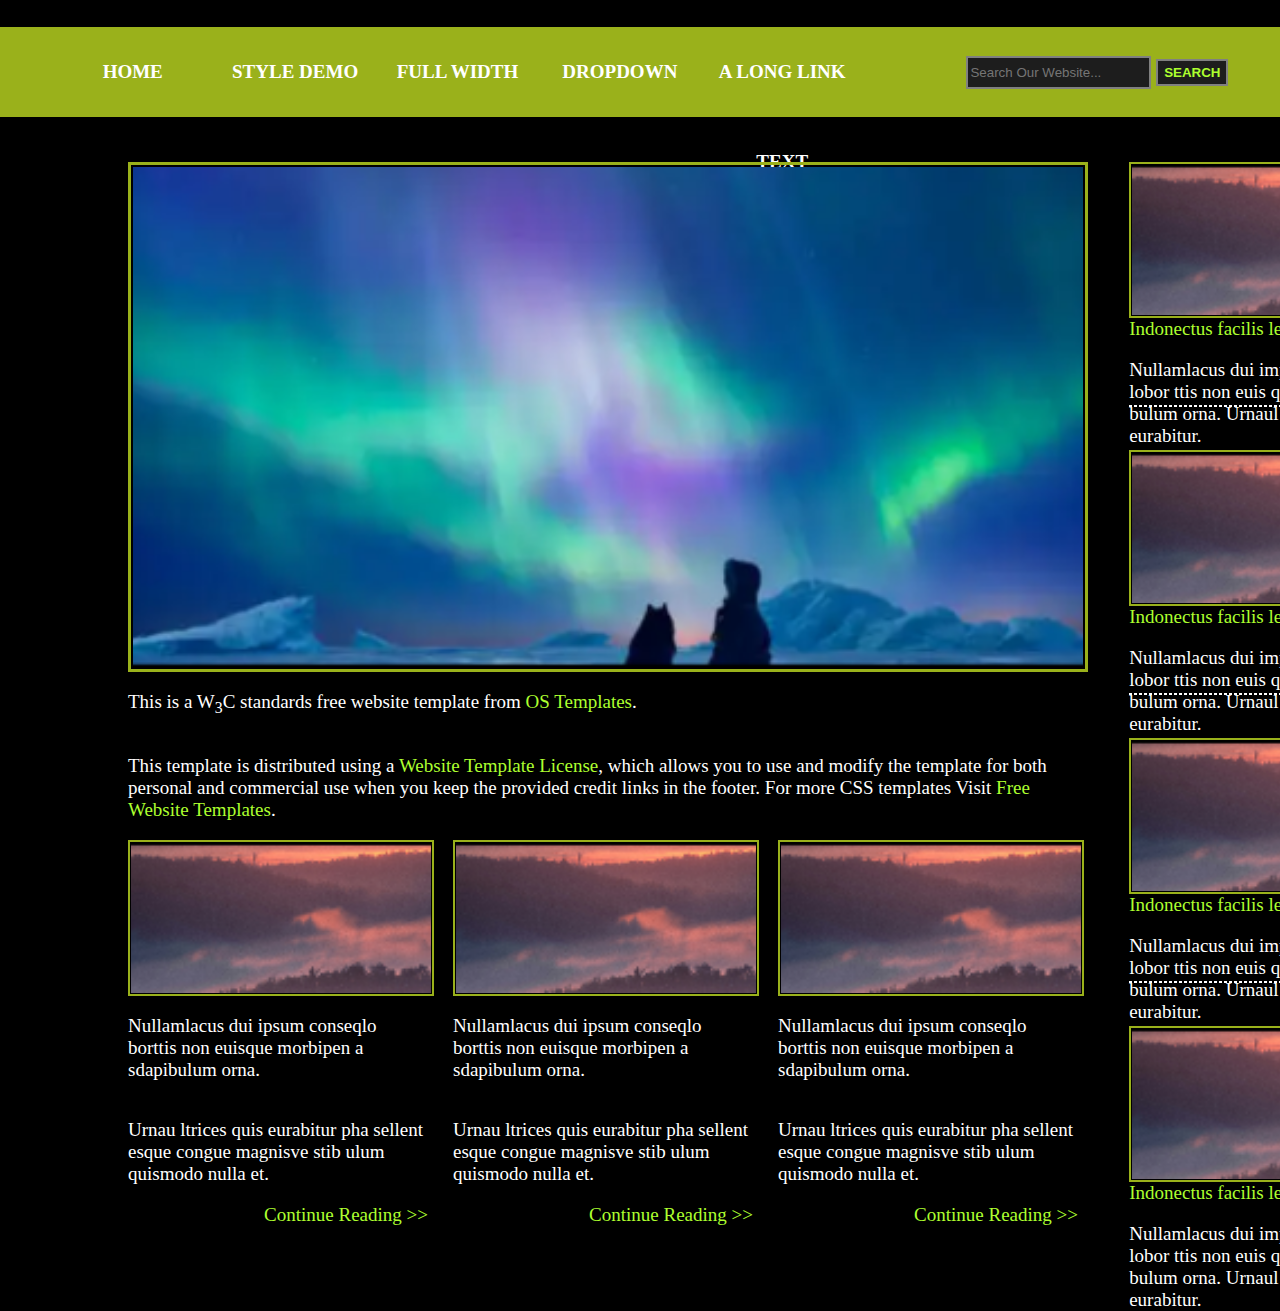
<file: Flexbox/index.html>
<!DOCTYPE html>
<html lang="en">
<head>
    <meta charset="UTF-8">
    <meta name="viewport" content="width=device-width, initial-scale=1.0">
    <title>Document</title>
    <link rel="stylesheet" href="styles.css">
</head>
<body>
    
    <header>
        <nav>
            <article class="navButtons">
                <a href="">HOME</a>
                <a href="">STYLE DEMO</a>
                <a href="">FULL WIDTH</a>
                <a href="">DROPDOWN</a>
                <a href="">A LONG LINK TEXT</a>
            </article>

            <form action="">
                <input type="text" placeholder="Search Our Website...">
                <button type="submit">SEARCH</button>
            </form>
        </nav>
    </header>

    <main>
        <!-- Section 1 -->
        <section>
            <section class="mainDesc">
                <img class="bigImg" src="./images/bigImage.png" alt="">
                <p>This is a W<sub>3</sub>C standards free website template from <a href="">OS Templates</a>.</p>
                <p>This template is distributed using a <a href="">Website Template License</a>, which allows you to use and modify the template for both personal 
                    and commercial use when you keep the provided credit links in the footer. For more CSS templates Visit <a href="">Free Website Templates</a>.</p>
            </section>

            <section>
                <article class="subDesc">
                    <img class="smallImg" src="./images/smallImgage1.png" alt=""> 
                    <p>Nullamlacus dui ipsum conseqlo borttis non euisque morbipen a sdapibulum orna.</p>
                    <p>Urnau ltrices quis eurabitur pha sellent esque congue magnisve stib ulum quismodo nulla et.</p>
                    <a href="">Continue Reading >></a>
                </article>

                <article class="subDesc">
                    <img class="smallImg" src="./images/smallImgage1.png" alt="">
                    <p>Nullamlacus dui ipsum conseqlo borttis non euisque morbipen a sdapibulum orna.</p>
                    <p>Urnau ltrices quis eurabitur pha sellent esque congue magnisve stib ulum quismodo nulla et.</p>
                    <a href="">Continue Reading >></a>
                </article>

                <article class="subDesc">
                    <img class="smallImg" src="./images/smallImgage1.png" alt="">
                    <p>Nullamlacus dui ipsum conseqlo borttis non euisque morbipen a sdapibulum orna.</p>
                    <p>Urnau ltrices quis eurabitur pha sellent esque congue magnisve stib ulum quismodo nulla et.</p>
                    <a href="">Continue Reading >></a>
                </article>
            </section>
        </section>

        <!-- Section 2 -->
        <section>
            <article class="sideDesc">
                <img class="smallImg" src="./images/smallImgage1.png" alt="">
                <a href="">Indonectus facilis leo.</a>
                <p>Nullamlacus dui impsum cons eque lobor ttis non euis que morbi penas dapi bulum orna. Urnaul trices quis eurabitur.</p>
            </article>
            <hr> <!------------------------------------------------------------------------------------>
            <article class="sideDesc">
                <img class="smallImg" src="./images/smallImgage1.png" alt="">
                <a href="">Indonectus facilis leo.</a>
                <p>Nullamlacus dui impsum cons eque lobor ttis non euis que morbi penas dapi bulum orna. Urnaul trices quis eurabitur.</p>
            </article class="sideDesc">
            <hr> <!------------------------------------------------------------------------------------>
            <article class="sideDesc">
                <img class="smallImg" src="./images/smallImgage1.png" alt="">
                <a href="">Indonectus facilis leo.</a>
                <p>Nullamlacus dui impsum cons eque lobor ttis non euis que morbi penas dapi bulum orna. Urnaul trices quis eurabitur.</p>
            </article>
            <hr> <!------------------------------------------------------------------------------------>
            <article class="sideDesc">
                <img class="smallImg" src="./images/smallImgage1.png" alt="">
                <a href="">Indonectus facilis leo.</a>
                <p>Nullamlacus dui impsum cons eque lobor ttis non euis que morbi penas dapi bulum orna. Urnaul trices quis eurabitur.</p>
            </article>
        </section>
    </main>

    <footer></footer>

</body>
</html>
</file>
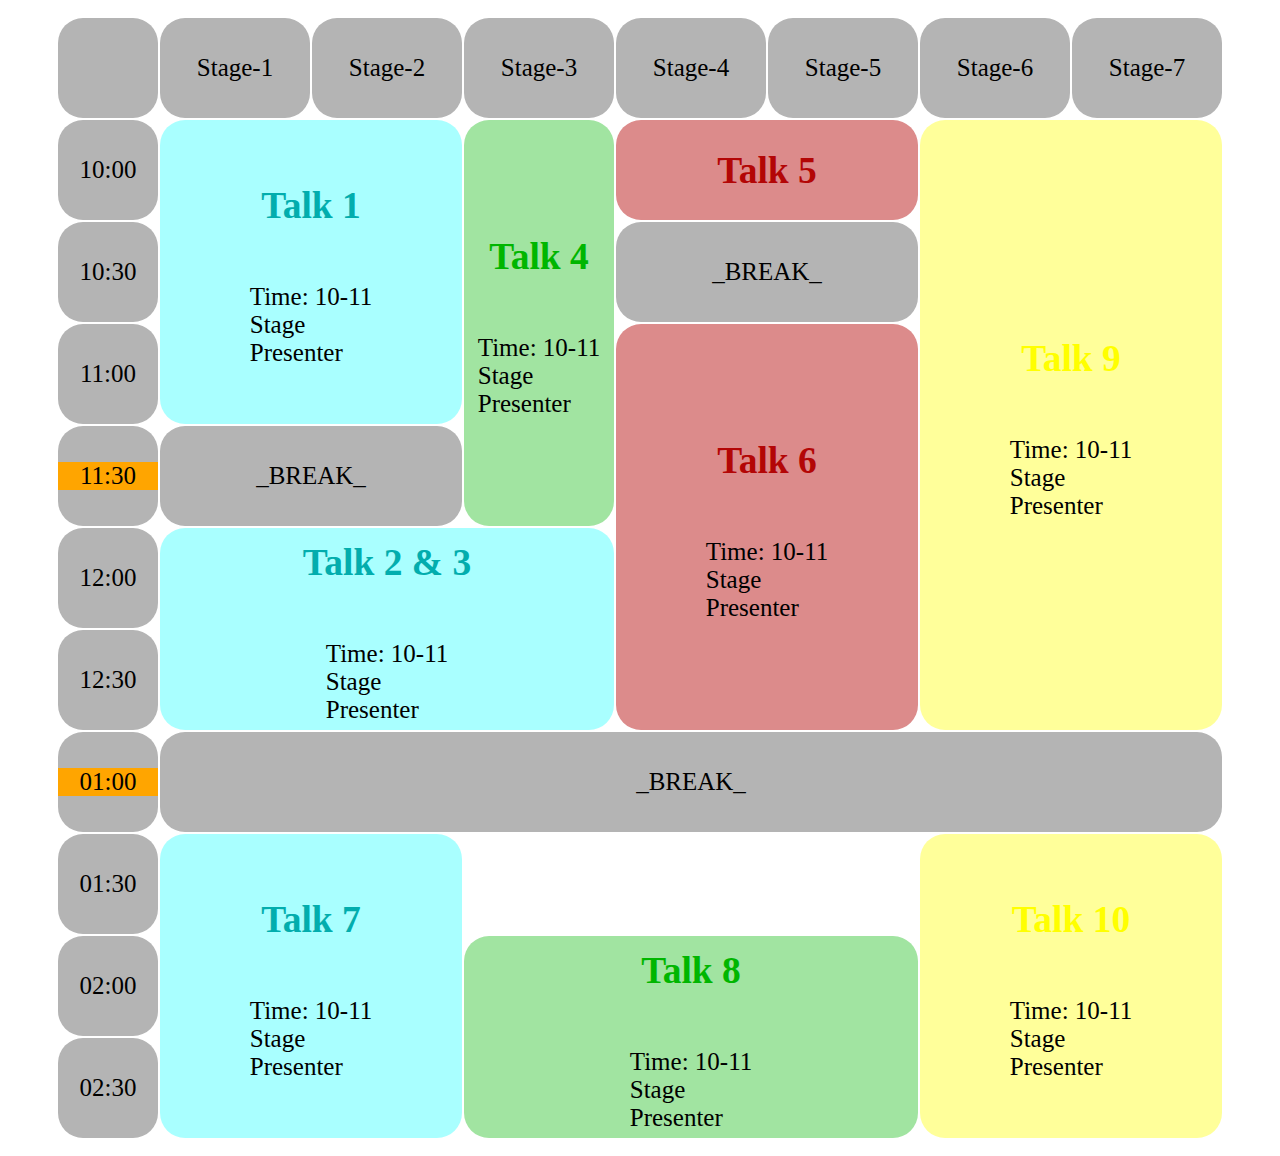
<file: Grid/index.html>
<!DOCTYPE html>
<html lang="en">
	<head>
		<meta charset="UTF-8" />
		<meta name="viewport" content="width=device-width, initial-scale=1.0" />
		<title>Document</title>
		<link rel="stylesheet" href="styles.css" />
	</head>

	<body>
		<main class="container">
			<div class="empty sides"></div>

			<div class="stage1 sides">Stage-1</div>
			<div class="stage2 sides">Stage-2</div>
			<div class="stage3 sides">Stage-3</div>
			<div class="stage4 sides">Stage-4</div>
			<div class="stage5 sides">Stage-5</div>
			<div class="stage6 sides">Stage-6</div>
			<div class="stage7 sides">Stage-7</div>

			<div class="talk1 talk">
				<h2>Talk 1</h2>
				<p>Time: 10-11<br />Stage<br />Presenter</p>
			</div>
			<div class="talk2 talk">
				<h2>Talk 2 & 3</h2>
				<p>Time: 10-11<br />Stage<br />Presenter</p>
			</div>
			<div class="talk3 talk">
				<h2>Talk 4</h2>
				<p>Time: 10-11<br />Stage<br />Presenter</p>
			</div>
			<div class="talk4 talk">
				<h2>Talk 5</h2>
			</div>
			<div class="talk5 talk">
				<h2>Talk 6</h2>
				<p>Time: 10-11<br />Stage<br />Presenter</p>
			</div>
			<div class="talk6 talk">
				<h2>Talk 7</h2>
				<p>Time: 10-11<br />Stage<br />Presenter</p>
			</div>
			<div class="talk7 talk">
				<h2>Talk 8</h2>
				<p>Time: 10-11<br />Stage<br />Presenter</p>
			</div>
			<div class="talk8 talk">
				<h2>Talk 9</h2>
				<p>Time: 10-11<br />Stage<br />Presenter</p>
			</div>
			<div class="talk9 talk">
				<h2>Talk 10</h2>
				<p>Time: 10-11<br />Stage<br />Presenter</p>
			</div>

			<div class="break1 break">_BREAK_</div>
			<div class="break2 break">_BREAK_</div>
			<div class="break3 break">_BREAK_</div>

			<div class="time1 sides">10:00</div>
			<div class="time2 sides">10:30</div>
			<div class="time3 sides">11:00</div>
			<div class="time4 sides"><mark>11:30</mark></div>
			<div class="time5 sides">12:00</div>
			<div class="time6 sides">12:30</div>
			<div class="time7 sides"><mark>01:00</mark></div>
			<div class="time8 sides">01:30</div>
			<div class="time9 sides">02:00</div>
			<div class="time10 sides">02:30</div>
		</main>
	</body>
</html>
</file>
<file: Flexbox/styles.css>
body {
	margin: 0;
	padding: 0;
	box-sizing: border-box;
	font-size: 19px;
	background-color: black;
	color: white;
}

nav {
	display: flex;
	justify-content: space-around;
	align-items: center;
	background-color: rgb(154, 177, 27);
	margin-top: 3vh;
	height: 10vh;
}

nav article {
	display: flex;
	justify-content: center;
	align-items: center;
	flex-grow: 0.5;
	height: 100%;
}

nav article a {
	text-align: center;
	line-height: 10vh;
	width: 100%;
	height: 100%;
	text-decoration: none;
	font-weight: 900;
	color: white;
}

nav article a:hover {
	background-color: rgb(0, 0, 0);
}

form input {
	height: 3vh;
	background-color: rgb(29, 29, 29);
	color: white;
	border: 2px solid gray;
}

form button {
	height: 3vh;
	background-color: rgb(29, 29, 29);
	line-height: 2.5vh;
	font-weight: 700;
	color: greenyellow;
	border: 2px solid gray;
}

main {
	display: flex;
	flex-direction: row;
	margin: 5vh 10vw;
}

main a {
	text-decoration: none;
	color: greenyellow;
}

main section:first-child {
	display: flex;
	flex-direction: column;
	margin-right: 2vw;
}

.mainDesc {
	width: 950px;
}

main section:first-child section:last-child {
	display: flex;
	flex-direction: row;
	justify-content: space-between;
	width: 950px;
}

.subDesc {
	display: flex;
	flex-direction: column;
	width: 300px;
}

.subDesc a {
	align-self: flex-end;
}

main section:last-child {
	display: flex;
	flex-direction: column;
	justify-content: space-between;
}

main section:last-child hr {
	width: 100%;
	border: 1px dashed white;
}

.sideDesc {
	height: 200px;
}

.sideDesc img {
	float: left;
}

.smallImg {
	width: 300px;
	height: 150px;
	object-fit: cover;
	padding: 1px;
	border: 2px solid rgb(154, 177, 27);
}

.bigImg {
	width: 950px;
	height: 500px;
	object-fit: cover;
	padding: 2px;
	border: 3px solid rgb(154, 177, 27);
}
</file>
<file: Grid/styles.css>
body {
	margin: 0;
	padding: 0;
	box-sizing: content-box;
	font-size: 25px;
}

.container {
	display: grid;
	justify-content: center;
	grid-template-columns: 100px repeat(7, 150px);
	grid-template-rows: repeat(11, 100px);
	grid-column-gap: 2px;
	grid-row-gap: 2px;
	margin: 2vh 3vw;
}

.sides,
.break,
.talk {
	background-color: rgb(180, 180, 180);
}

.empty {
	grid-area: 1 / 1 / 2 / 2;
}
.stage1 {
	grid-area: 1 / 2 / 2 / 3;
}
.stage2 {
	grid-area: 1 / 3 / 2 / 4;
}
.stage3 {
	grid-area: 1 / 4 / 2 / 5;
}
.stage4 {
	grid-area: 1 / 5 / 2 / 6;
}
.stage5 {
	grid-area: 1 / 6 / 2 / 7;
}
.stage6 {
	grid-area: 1 / 7 / 2 / 8;
}
.stage7 {
	grid-area: 1 / 8 / 2 / 9;
}

.time1 {
	grid-area: 2 / 1 / 3 / 2;
}
.time2 {
	grid-area: 3 / 1 / 4 / 2;
}
.time3 {
	grid-area: 4 / 1 / 5 / 2;
}
.time4 {
	grid-area: 5 / 1 / 6 / 2;
}
.time5 {
	grid-area: 6 / 1 / 7 / 2;
}
.time6 {
	grid-area: 7 / 1 / 8 / 2;
}
.time7 {
	grid-area: 8 / 1 / 9 / 2;
}
.time8 {
	grid-area: 9 / 1 / 10 / 2;
}
.time9 {
	grid-area: 10 / 1 / 11 / 2;
}
.time10 {
	grid-area: 11 / 1 / 12 / 2;
}

.break1 {
	grid-area: 5 / 2 / 6 / 4;
}
.break2 {
	grid-area: 3 / 5 / 4 / 7;
}
.break3 {
	grid-area: 8 / 2 / 9 / 9;
}

.talk1 {
	grid-area: 2 / 2 / 5 / 4;
	background-color: rgba(0, 255, 255, 0.336);
	color: rgb(2, 173, 173);
}
.talk2 {
	grid-area: 6 / 2 / 8 / 5;
	background-color: rgba(0, 255, 255, 0.336);
	color: rgb(2, 173, 173);
}
.talk3 {
	grid-area: 2 / 4 / 6 / 5;
	background-color: rgba(0, 182, 0, 0.37);
	color: rgb(0, 182, 0);
}
.talk4 {
	grid-area: 2 / 5 / 3 / 7;
	background-color: rgba(179, 6, 6, 0.466);
	color: rgb(179, 6, 6);
}
.talk5 {
	grid-area: 4 / 5 / 8 / 7;
	background-color: rgba(179, 6, 6, 0.466);
	color: rgb(179, 6, 6);
}
.talk6 {
	grid-area: 9 / 2 / 12 / 4;
	background-color: rgba(0, 255, 255, 0.336);
	color: rgb(2, 173, 173);
}
.talk7 {
	grid-area: 10 / 4 / 12 / 7;
	background-color: rgba(0, 182, 0, 0.37);
	color: rgb(0, 182, 0);
}
.talk8 {
	grid-area: 2 / 7 / 8 / 9;
	background-color: rgba(255, 255, 0, 0.397);
	color: rgb(255, 255, 0);
}
.talk9 {
	grid-area: 9 / 7 / 12 / 9;
	background-color: rgba(255, 255, 0, 0.397);
	color: rgb(255, 255, 0);
}

.sides,
.break,
.talk {
	display: flex;
	flex-direction: column;
	justify-content: center;
	align-items: center;
	border-radius: 25px;
}

.sides p,
.break p,
.talk p {
	color: black;
}

.sides mark {
	text-align: center;
	width: 100%;
	background-color: orange;
}
</file>
